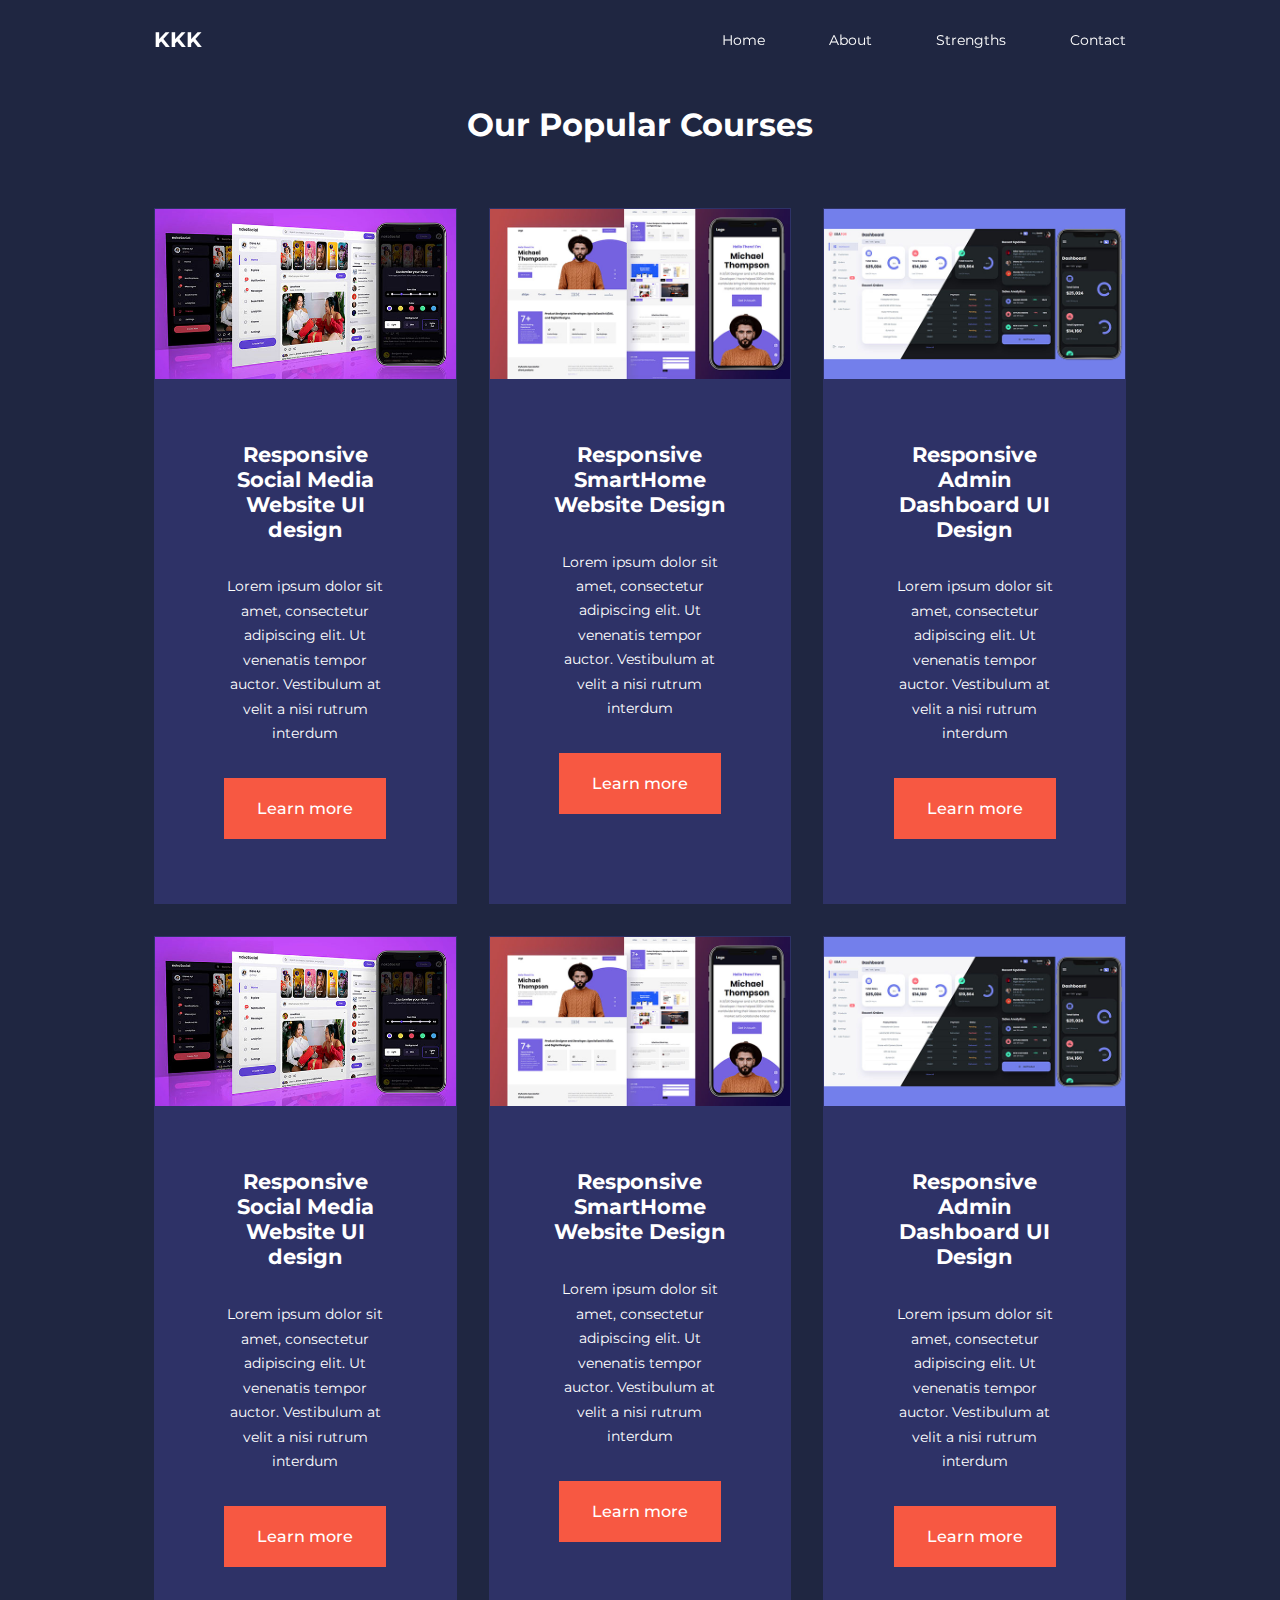
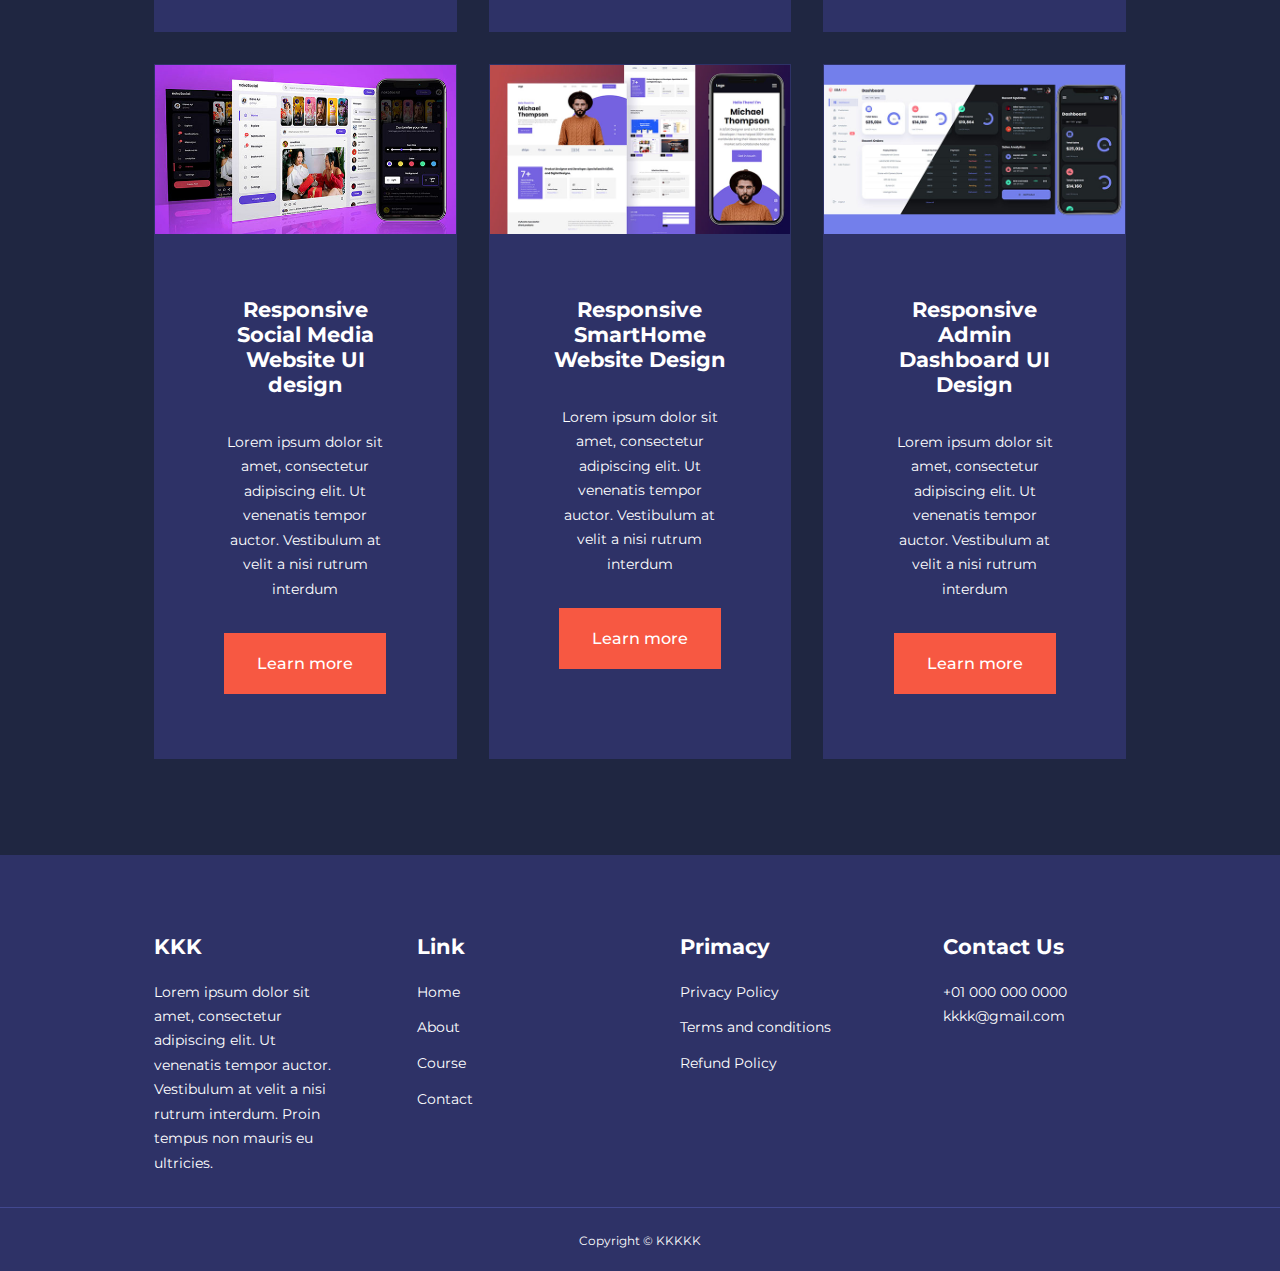
<file: education website/courses.html>
<!DOCTYPE html>
<html lang="en">
<head>
    <meta charset="UTF-8">
    <meta name="viewport" content="width=device-width, initial-scale=1.0">
    <title>Responsive Multipage Education Website</title>

    <!--iconscout-->
    <link rel="stylesheet" href="https://unicons.iconscout.com/release/v2.1.6/css/unicons.css"/>
    <!--googlefont Montserrat-->
    <link rel="preconnect" href="https://fonts.googleapis.com">
    <link rel="preconnect" href="https://fonts.gstatic.com" crossorigin>
    <link href="https://fonts.googleapis.com/css2?family=Montserrat:ital,wght@0,100..900;1,100..900&display=swap" rel="stylesheet">


    <link rel="stylesheet" href="./css/style.css">
    <link rel="stylesheet" href="./css/courses.css">

</head>

<body>
  <nav>
    <div class="container nav__container">
        <a href="index.html"><h4>KKK</h4></a>
        <ul class="nav__menu">
            <li><a href="index.html">Home</a></li>
            <li><a href="about.html">About</a></li>
            <li><a href="courses.html">Strengths</a></li>
            <li><a href="contact.html">Contact</a></li>
        </ul>
        <button id="open-menu-btn"><i class="uil uil-bars"></i></button> 
        <button id="close-menu-btn"><i class="uil uil-multiply"></i></button>
    </div>
  </nav>  
  <!---====== end of navbar====-->
  <section class="courses">
    <h2>Our Popular Courses</h2>
    <div class="container courses__container">
        <article class="course">
          <div class="course__image">
              <img src="./images/course1.jpg">
          </div>
          <div class="course__info">
            <h4>Responsive Social Media Website UI design</h4>
            <p>
              Lorem ipsum dolor sit amet, consectetur adipiscing elit. Ut venenatis tempor auctor. Vestibulum at velit a nisi rutrum interdum
            </p>
            <a href="courses.html" class="btn btn-primary">Learn more</a>
          </div>

        </article>

        <article class="course">
          <div class="course__image">   
            <img src="./images/course2.jpg">
          </div>
          <div class="course__info">
            <h4>Responsive SmartHome Website Design</h4>
          <p>
            Lorem ipsum dolor sit amet, consectetur adipiscing elit. Ut venenatis tempor auctor. Vestibulum at velit a nisi rutrum interdum
          </p>
          <a href="courses.html" class="btn btn-primary">Learn more</a>
          </div>
          
        </article>

        <article class="course">
          <div class="course__image">
           <img src="./images/course3.jpg">
          </div>
          <div class="course__info">
            <h4>Responsive Admin Dashboard UI Design</h4>
            <p>
              Lorem ipsum dolor sit amet, consectetur adipiscing elit. Ut venenatis tempor auctor. Vestibulum at velit a nisi rutrum interdum
            </p>
            <a href="courses.html" class="btn btn-primary">Learn more</a>
          </div>
        </article>
        <article class="course">
          <div class="course__image">
              <img src="./images/course1.jpg">
          </div>
          <div class="course__info">
            <h4>Responsive Social Media Website UI design</h4>
            <p>
              Lorem ipsum dolor sit amet, consectetur adipiscing elit. Ut venenatis tempor auctor. Vestibulum at velit a nisi rutrum interdum
            </p>
            <a href="courses.html" class="btn btn-primary">Learn more</a>
          </div>

        </article>

        <article class="course">
          <div class="course__image">   
            <img src="./images/course2.jpg">
          </div>
          <div class="course__info">
            <h4>Responsive SmartHome Website Design</h4>
          <p>
            Lorem ipsum dolor sit amet, consectetur adipiscing elit. Ut venenatis tempor auctor. Vestibulum at velit a nisi rutrum interdum
          </p>
          <a href="courses.html" class="btn btn-primary">Learn more</a>
          </div>
          
        </article>

        <article class="course">
          <div class="course__image">
           <img src="./images/course3.jpg">
          </div>
          <div class="course__info">
            <h4>Responsive Admin Dashboard UI Design</h4>
            <p>
              Lorem ipsum dolor sit amet, consectetur adipiscing elit. Ut venenatis tempor auctor. Vestibulum at velit a nisi rutrum interdum
            </p>
            <a href="courses.html" class="btn btn-primary">Learn more</a>
          </div>
        </article>
        <article class="course">
          <div class="course__image">
              <img src="./images/course1.jpg">
          </div>
          <div class="course__info">
            <h4>Responsive Social Media Website UI design</h4>
            <p>
              Lorem ipsum dolor sit amet, consectetur adipiscing elit. Ut venenatis tempor auctor. Vestibulum at velit a nisi rutrum interdum
            </p>
            <a href="courses.html" class="btn btn-primary">Learn more</a>
          </div>

        </article>

        <article class="course">
          <div class="course__image">   
            <img src="./images/course2.jpg">
          </div>
          <div class="course__info">
            <h4>Responsive SmartHome Website Design</h4>
          <p>
            Lorem ipsum dolor sit amet, consectetur adipiscing elit. Ut venenatis tempor auctor. Vestibulum at velit a nisi rutrum interdum
          </p>
          <a href="courses.html" class="btn btn-primary">Learn more</a>
          </div>
          
        </article>

        <article class="course">
          <div class="course__image">
           <img src="./images/course3.jpg">
          </div>
          <div class="course__info">
            <h4>Responsive Admin Dashboard UI Design</h4>
            <p>
              Lorem ipsum dolor sit amet, consectetur adipiscing elit. Ut venenatis tempor auctor. Vestibulum at velit a nisi rutrum interdum
            </p>
            <a href="courses.html" class="btn btn-primary">Learn more</a>
          </div>
        </article>
        
    </div>
  </section>




  <!--Script-->
<script src="https://cdn.jsdelivr.net/npm/swiper@11/swiper-bundle.min.js"></script>
<script src="./main.js"></script>

</body>

<footer>
    <div class="container footer_container">
      <div class="footer_1">
        <a href="index.html" class="footer_logo"><h4>KKK</h4></a>
        <p>Lorem ipsum dolor sit amet, consectetur adipiscing elit. Ut venenatis tempor auctor. Vestibulum at velit a nisi rutrum interdum. Proin tempus non mauris eu ultricies.</p>
      </div>
    
      <div class="footer_2">
        <h4>Link</h4>
        <ul class="permalinks">
          <li><a href="index.html">Home</a></li>
          <li><a href="about.html">About</a></li>
          <li><a href="courses.html">Course</a></li>
          <li><a href="contact.html">Contact</a></li>
        </ul>
      </div>
    
      <div class="footer_3">
        <h4>Primacy</h4>
        <ul class="Primacy">
          <li><a href="#">Privacy Policy</a></li>
          <li><a href="#">Terms and conditions</a></li>
          <li><a href="#">Refund Policy</a></li>
        </ul>
      </div>
    
      <div class="footer_4">
        <h4>Contact Us</h4>
        <div>
          <p>+01 000 000 0000</p>
          <p>kkkk@gmail.com</p>
        </div>
        <ul class="footer_socials">
          <li> 
            <a href="#"><i class="uil uil-facebook"></i></a>
          </li>
          <li><a href="#"><i class="uil uil-instagram-alt"></i></a></li>
          <li><a href="#"><i class="uil uil-twitter"></i></a></li>
          <li><a href="#"></a><i class="uil uil-linkedin"></i></a></li>
        </ul>
      </div>
    </div>
  
    <div class="footer_copyright">
      <small>Copyright &copy; KKKKK</small>
    </div>
  
  </footer>

  </html>
</file>
<file: education website/css/style.css>
* {
    margin: 0;
    padding: 0;
    border: 0;
    outline: 0;
    text-decoration: none;
    list-style: none;
    box-sizing: border-box ;
}

:root {
    --color-primary: #6c63ff;
    --color-success: #00bf8e;
    --color-warning: #f7c94b;
    --color-danger: #f75842;
    --color-danger-variant: rgba(247, 88, 66, 0.4);
    --color-white: #fff;
    --color-light: rgba(255, 255, 255, 0.7);
    --color-black: #000;
    --color-bg: #1f2641;
    --color-bg1: #2e3267;
    --color-bg2: #424890;

    --container-width-lg: 76%;
    --container-width-md: 90%;
    --container-width-sm: 94%;

    --transition: all 400ms ease;
}

body {
    font-family: 'Montserrat', sans-serif;
    line-height: 1.7;
    color: var(--color-white);
    background: var(--color-bg); 
}

.container {
    width: var(--container-width-lg);
    margin: 0 auto;
}
section {
    padding: 6rem 0;
}
section h2 {
    text-align: center;
    margin-bottom: 4rem;
}

h1, h2, h3, h4, h5 {
    line-height: 1.2;
}
    h1 {
        font-size: 2.4rem;
    }
    h2 {
        font-size: 2rem;
    }
    h3 {
        font-size: 1.6rem;
    }
    h4 {
        font-size: 1.3rem;
    }

a {
    color: var(--color-white);
}
img {
    width: 100%;
    display: block;
    object-fit: cover;
}
.btn {
    display: inline-block;
    background: var(--color-white);
    color: var(--color-black);
    padding: 1rem 2rem;
    border: 1px solid transparent;
    font-weight: 500;
    transition: var(--transition);
}
.btn:hover {
    background: transparent;
    color: var(--color-white);
    border-color: var(--color-white)
}
.btn-primary {
    background: var(--color-danger);
    color: var(--color-white);
}
/* ====== NAVBAR ========= */
/* rem=16px*/
nav {
    width: 100vw;
    height: 5rem; 
    position: fixed;
    top: 0;
    z-index: 11;
}
/* change navbar styles on scroll using javascript*/
.window-scroll {
    background: var(--color-primary);
    box-shadow: 0 1rem 2rem rgba(0, 0, 0, 0.2);
}

.nav__container {
    height: 100%;
    display: flex;
    justify-content: space-between;
    align-items: center;
}

nav button {
    display: none; 
}

.nav__menu {
    display: flex;
    align-items: center;
    gap: 4rem;
}

.nav__menu a {
    font-size: 0.9rem;
    transition: var(--transition);
}
.nav__menu a:hover {
    color: var(--color-bg2)
}
/* ===== header ==== */
header {
    position: relative;
    top: 5rem;
    overflow: hidden;
    height: 50vh;
    margin-bottom: 5rem;
}

.header__container {
    display: grid;
    grid-template-columns: 1fr 1fr;
    align-items: center;
    gap: 5rem;
}
.header__left p {
    margin: 1rem 0 2.4rem;
}

/*====== categories========*/
.categories {
    background: var(--color-bg1);
    height: 36rem;

}

.categories h2 {
    line-height: 1;
    margin-bottom: 3rem;
    text-align: left;
}

.categories__container {
    display: grid;
    grid-template-columns: 40% 60%;
    gap: 4rem;
}

.categories__left p {
    margin: 1rem 0 3rem;
}

.categories__right {
    display: grid;
    grid-template-columns: repeat(3, 1fr);
    gap: 1.2rem
}

.category {
    background: var(--color-bg2);
    padding: 2rem;
    border-radius: 2rem;
    transition: var(--transition);
}

.category:hover {
    box-shadow: 0 3rem 3rem rgba(0, 0, 0, 0.3);
    z-index: 1;
}

.category:nth-child(2) .category__icon {
    background-color: var(--color-danger);
}

.category:nth-child(3) .category__icon {
    background-color: var(--color-success);
}

.category:nth-child(4) .category__icon {
    background-color: var(--color-warning);
}

.category:nth-child(5) .category__icon {
    background-color: var(--color-success);
}

.category__icon {
    background: var(--color-primary);
    padding: 0.7rem;
    border-radius: 0.9rem;
}

.category h5 {
    margin: 2rem 0 1rem;
}

.category p { 
    font-size: 0.85rem;
}
/* ====== POPULAR COURSES ========= */

.courses {
    margin-top: 10rem;
}

.courses__container {
    display: grid;
    grid-template-columns: repeat(3, 1fr);
    gap: 2rem;
}

.course {
    background: var(--color-bg1);
    text-align: center;
    border: 1px solid transparent;
}

.course:hover {
    background: transparent;
    border-color: var(--color-primary)
}

.course__info {
    padding: 4rem;  
}

.course__info p {
    margin: 2rem 0 2rem;
    font-size: 0.9rem;
}

.courses h1{
    text-align: center;
    margin-bottom: 4rem;
}

/*===== FAQs===== */
.faqs {
    background: var(--color-bg1);
    box-shadow: inset 0 0 3rem rgba(0, 0, 0, 0.5);
}

.faqs_container {
    display: grid;
    grid-template-columns: 1fr 1fr;
    gap: 1rem
}

.faq {
    padding: 2rem;
    display: flex;
    align-items: center;
    gap: 1.4rem;
    height: fit-content;
    background: var(--color-primary);
    cursor: pointer;
}

.faq h4 {
    font-size: 1rem;
    line-height: 2.2;
}

.faq__icon {
    align-self: flex-start;
    font-size: 1.2rem;
}

.faq p {
    margin-top: 0.2rem;
    display: none
}

.faq.open p {
    display: block; 
}

/*========TESTTIMONIALS ===================*/

.testimonials_container {
    overflow-x: hidden;
    position: relative;
    margin-bottom: 5rem;
}
.testimonial {
    padding-top: 2rem;
}

.avatar {
    width: 6rem;
    height:6rem;
    border-radius: 50%;
    overflow: hidden;
    margin: 0 auto 1rem;
    border: 1rem solid var(--color-bg1)
}

.testimonial_info {
    text-align: center;
}

.testimonial_body {
    background: var(--color-primary);
    padding: 2rem;
    margin-top: 3rem;
    position: relative;
}

.testimonial_body::before {
    content: "";
    /* display: block; */
    background: linear-gradient(
        134deg, transparent, var(--color-primary), var(--color-primary));
    width: 3rem;
    height: 3rem;
    position: absolute;
    left: 50%;
    top: -1.5rem;
    transform: rotate(45deg);
}


/*====== FOOTER===*/
footer {
    background: var(--color-bg1);
    padding-top: 5rem;
    font-size: 0.9rem;
}

.footer_container {
    display: grid;
    grid-template-columns: repeat(4, 1fr);
    gap: 5rem;
}

.footer_container > div h4 {
    margin-bottom: 1.2rem;
}

.footer_1 p {
    margin: 0 0 2rem;
}

footer ul li {
    margin-bottom: 0.7rem;
}

footer ul li a:hover {
    text-decoration: underline;
}

.footer_socials {
    display: flex;
    gap: 1rem;
    font-size: 1.2rem;
    margin-top:2rem
}

.footer_copyright {
    text-align: center;
    padding: 1.2rem 0;
    border-top: 1px solid var(--color-bg2)
}
 

/* ========= media queries (tablet)=======*/

@media screen and (max-width:1024px) {
    container {
        width: var(--container-width-md)
    }
    h1 {
        font-size: 2.2rem;
    }

    h2 {
        font-size: 1.7rem;
    }

    h3 {
        font-size: 1.4rem;
    }

    h4 {
        font-size: 1.2rem;
    }

    /* ====== NAVBAR ======*/
  nav button {
        display: inline-block;
        background: transparent;
        font-size: 1.8rem;
        color: var(--color-white);
        cursor: pointer;
    }

    nav button#close-menu-btn {
        display: none;
    }

   .nav__menu {
        position: fixed;
        top: 5rem;
        right: 5%;
        height: fit-content;
        width: 18rem;
        flex-direction: column;
        gap: 0;
        display: none;
    } 

    .nav__menu li {
        width: 100%;
        height: 5.8rem;
        animation: animateNavItems 400ms linear forwards;
        transform-origin: top right; 
        opacity: 0; 
    }

    .nav__menu li:nth-child(2) {
        animation-delay: 400ms;
    }

    .nav__menu li:nth-child(3) {
        animation-delay: 500ms;
    }

    .nav__menu li:nth-child(4) {
        animation-delay: 600ms;
    }

    @keyframes animateNavItems {
        0% {
            transform: rotateZ(-90deg) rotateX(-90deg) scale(0.1);
            }

        100% {
            transform: rotateZ(0) rotateX(0) scale(1);
            opacity: 1;
         }
    }

    .nav__menu li a {
        background: var(--color-primary);
        box-shadow: -4rem 6rem 10rem rgba(0, 0, 0, 0.6);
        width: 100%;
        height: 100%;
        display: grid;
        place-items: center;
    }

    .nav__menu li a:hover {
        background: var(--color-bg2);
        color: var(--color-white);
    }  


/* ===== menu ====== */
    header {
        height: 70vh;
        margin-bottom: 8rem;
    }

    .header__container {
        gap: 0;
        padding-bottom: 3rem;
    }
    /* ===== categories ====== */
    .categories {
        height: auto;
    }

    .categories__container {
        grid-template-columns: 1fr;
        gap: 4rem
    }

    .categories__left {
        margin-right: 0;
    }
    /* ===== popular courses ====== */
    .courses {
        margin-top: 0;
    }

    .courses__container {
        grid-template-columns: 1fr 1fr;
    }

    /* ===== faqs ====== */
    .faqs_container {
        grid-template-columns: 1fr;
    }

    .faq {
        padding: 1.5rem
    }

    /* ===== footer ====== */
    .footer_container {
        grid-template-columns: 1fr 1fr;
    }
}
/*-max screen for 600px--*/
@media screen and (max-width: 600px) {
    .container {
        width: var(--container-width-sm)
}
/* ====== NAVBAR =====*/
    .nav__menu {
        right: 3%;
}
/* ====== NAVBAR =====*/
    header {
        height: 100vh;
    }
    .header__container {
        grid-template-columns: 1fr;
        text-align: center;
        margin-top: 0;

    }
    .header__left p {
        margin-bottom: 1.3rem;
    }
/* ====== categories =====*/
.categories__right {
    grid-template-columns: 1fr 1fr;
    gap: 0.7rem;
}

/* .categories__left p {
    margin-bottom: 20px;
}
.categories__left h2 {
    margin-bottom: 1rem;
} */

.category {
    padding: 1rem;
    border-radius: 1rem;
}

.category__icon {
    margin-top: 4px;
    display: inline-block;
}

/* ====== POPULAR COURSES =====*/

.courses__container {
    grid-template-columns: 1fr;
}

/* ====== TESTIMONIALS =====*/
.testimonial_body {
    padding: 1.2rem
}

/* ====== Footer =====*/

.footer_container {
    grid-template-columns: 1fr 1fr;
    gap: 2rem;
    margin-left: 2rem;
}

}
</file>
<file: education website/css/courses.css>
.courses {
    margin-top: 10px;
}
</file>
